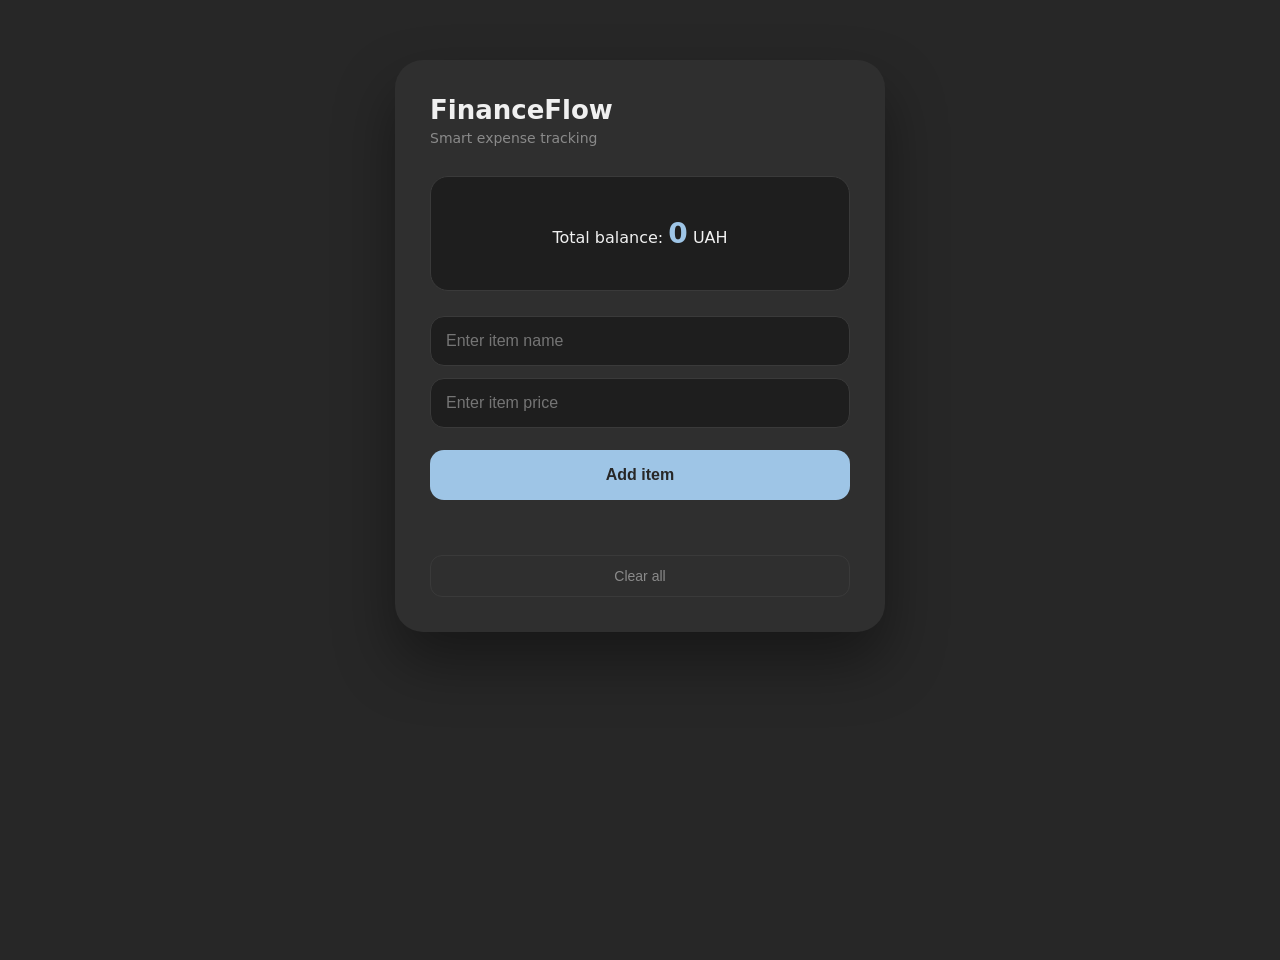
<file: index.html>
<!doctype html>
<html lang="en">
<head>
    <meta charset="UTF-8">
    <meta name="viewport"
          content="width=device-width, user-scalable=no, initial-scale=1.0, maximum-scale=1.0, minimum-scale=1.0">
    <meta http-equiv="X-UA-Compatible" content="ie=edge">
    <title>FinanceFlow</title>
    <link rel="stylesheet" href="style.css">
</head>
<body>

<div class="app-container">
    <header>
        <h1 data-key="title">FinanceFlow</h1>
        <p class="subtitle" data-key="subtitle">Smart expense tracking</p>
    </header>

    <div class="balance-card">
        <p><span data-key="total">Total balance</span>: <span id="total-amount">0</span> UAH</p>
    </div>

    <div class="input-section">
        <input type="text" id="item-name" placeholder="Enter item name" data-key="input-name">
        <input type="number" id="item-price" placeholder="Enter item price" data-key="input-price">
        <button id="add-item" data-key="add-item">Add item</button>
    </div>

    <ul id="expense-list">

    </ul>
    <div class="footer-actions">
        <button id="clear-all" class="clear-all">Clear all</button>
    </div>
</div>
<script src="script.js"></script>

</body>
</html>
</file>
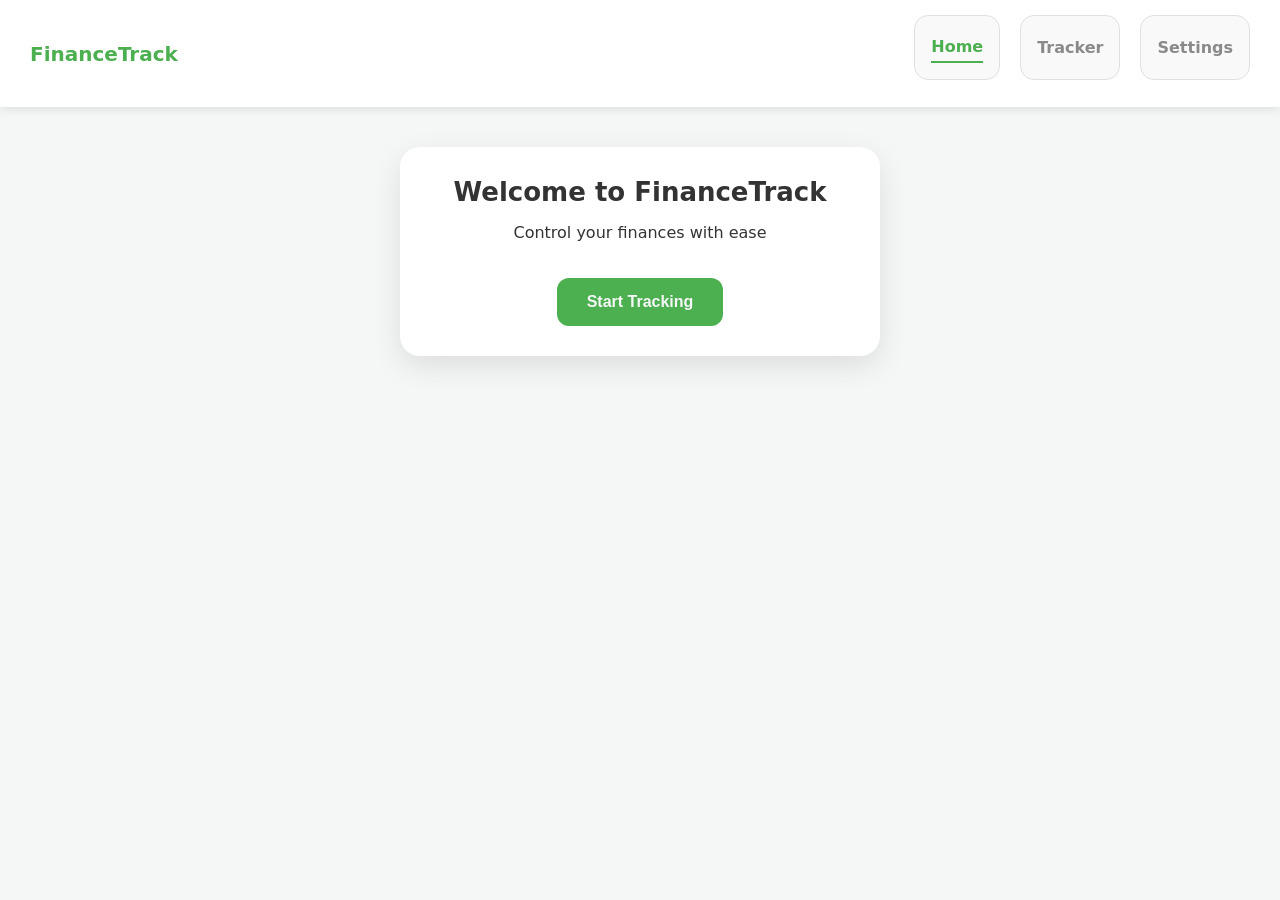
<file: public/index.html>
<!doctype html>
<html lang="en">
<head>
    <meta charset="UTF-8">
    <meta name="viewport"
          content="width=device-width, user-scalable=no, initial-scale=1.0, maximum-scale=1.0, minimum-scale=1.0">
    <meta http-equiv="X-UA-Compatible" content="ie=edge">
    <title>FinanceTrack</title>
    <link rel="stylesheet" href="css/style.css">
</head>
<body>

<nav id="main-nav">
    <div class="logo">FinanceTrack</div>
    <ul class="nav-links">
        <li><a href="#" class="nav-btn active" data-target="screen-welcome">Home</a></li>
        <li><a href="#" class="nav-btn" data-target="screen-tracker">Tracker</a></li>
        <li><a href="#" class="nav-btn" data-target="screen-settings">Settings</a></li>
    </ul>
</nav>

<div id="screen-welcome" class="screen active">
    <h1>Welcome to FinanceTrack</h1>
    <p>Control your finances with ease</p>
    <button id="start-app">Start Tracking</button>
</div>

<div id="screen-tracker" class="screen">

    <div id="setup-screen" class="setup-overlay">
        <div class="setup-card">
            <h2>Welcome to FinanceTrack</h2>
            <p>Lets set up starting balance</p>
            <input type="number" id="initial-balance" placeholder="Enter amount">
            <button id="start-setup">Start Tracking</button>
        </div>
    </div>

    <div class="app-container">
        <header>
            <h1 data-key="title">FinanceTrack</h1>
            <p class="subtitle" data-key="subtitle">Smart expense tracking</p>
        </header>

        <div class="balance-card">
            <p><span data-key="total">Total balance</span>: <span id="total-amount">0</span> UAH</p>
        </div>

        <div class="exchange-rates">
            <div class="rate-badge">
                USD: <span id="rate-usd">...</span> ₴
            </div>
            <div class="rate-badge">
                EUR: <span id="rate-eur">...</span> ₴
            </div>
        </div>

        <div class="input-section">
            <input type="text" id="item-name" placeholder="Enter item name" data-key="input-name">

            <div class="price-input-group">
                <input type="number" id="item-price" placeholder="Enter item price">
                <button id="open-calc-btn" type="button">Calc</button>
            </div>

            <select id="item-type">
                <option value="expense">Expenses</option>
                <option value="income">Incomes</option>
            </select>

            <button id="add-item" data-key="add-item">Add item</button>
        </div>

        <button id="toggle-history" class="history-tab">History</button>

        <div id="sidebar-overlay" class="sidebar-overlay"></div>

        <aside id="history-sidebar" class="sidebar">
            <div class="sidebar-header">
                <h2>Transactions</h2>
                <button id="close-sidebar" class="close-sidebar">&times;</button>
            </div>

            <div class="sort-section">
                <select id="sort-by">
                    <option value="newest">Newest first</option>
                    <option value="oldest">Oldest first</option>
                    <option value="highest">Highest first</option>
                    <option value="lowest">Lowest first</option>
                </select>
            </div>

            <ul id="expense-list"></ul>

            <div class="footer-actions">
                <div class="export-group">
                    <select id="export-format">
                        <option value="csv">Excel(.csv)</option>
                        <option value="txt">Text(.txt)</option>
                    </select>
                    <button id="export-btn" type="button">Export</button>
                </div>

                <button id="clear-all" class="clear-all">Clear all</button>
            </div>
        </aside>
    </div> </div>
<div id="screen-settings" class="screen">
    <h2>Settings</h2>
    <div class="setting-item">
        <span>Dark theme</span>
        <label class="theme-switch">
            <input type="checkbox" id="theme-toggle">
            <span class="slider"></span>
        </label>
    </div>
</div>

<dialog id="calc-dialog" class="calc-modal">
    <input type="text" id="calc-display" readonly>
    <div class="calc-grid">
        <button class="c-btn">7</button>
        <button class="c-btn">8</button>
        <button class="c-btn">9</button>
        <button class="c-btn">/</button>
        <button class="c-btn">4</button>
        <button class="c-btn">5</button>
        <button class="c-btn">6</button>
        <button class="c-btn">*</button>
        <button class="c-btn">1</button>
        <button class="c-btn">2</button>
        <button class="c-btn">3</button>
        <button class="c-btn">-</button>
        <button class="c-btn">C</button>
        <button class="c-btn">0</button>
        <button class="c-btn">=</button>
        <button class="c-btn">+</button>
    </div>
    <div class="calc-actions">
        <button id="calc-apply">Apply</button>
        <button id="calc-close">Close</button>
    </div>
</dialog>

<script type="module" src="js/app.js"></script>

</body>
</html>
</file>
<file: style.css>
:root {
    --bg-color: #272727;
    --card-bg: #2f2f2f;
    --input-bg: #1e1e1e;
    --accent-color: #9ec5e6;
    --text-main: #f0f0f0;
    --text-secondary: #8a8a8a;
    --border-color: #3a3a3a;
    --danger-color: #ff6b6b;
}

body {
    background-color: var(--bg-color);
    color: var(--text-main);
    font-family: 'Segoe UI', system-ui, -apple-system, sans-serif;
    display: flex;
    justify-content: center;
    align-items: flex-start;
    min-height: 100vh;
    margin: 0;
    padding-top: 60px;
}

.app-container {
    width: 90%;
    max-width: 420px;
    background: var(--card-bg);
    padding: 35px;
    border-radius: 28px;
    box-shadow: 0 30px 60px rgba(0,0,0,0.4);
}

h1 { margin: 0; font-size: 26px; color: var(--text-main); font-weight: 600; }
.subtitle { color: var(--text-secondary); margin: 5px 0 30px 0; font-size: 14px; }

.balance-card {
    background: var(--input-bg);
    padding: 24px;
    border-radius: 18px;
    border: 1px solid var(--border-color);
    margin-bottom: 25px;
    text-align: center;
}

#total-amount {
    font-weight: 700;
    font-size: 28px;
    color: var(--accent-color);
}

.input-section {
    display: flex;
    flex-direction: column;
    gap: 12px;
}

input {
    background: var(--input-bg);
    border: 1px solid var(--border-color);
    padding: 15px;
    border-radius: 14px;
    color: white;
    font-size: 16px;
    transition: border-color 0.2s;
}

input:focus {
    outline: none;
    border-color: var(--accent-color);
}

button#add-item {
    background: var(--accent-color);
    color: var(--bg-color);
    border: none;
    padding: 16px;
    border-radius: 14px;
    font-weight: 700;
    font-size: 16px;
    cursor: pointer;
    transition: all 0.2s;
    margin-top: 10px;
}

button#add-item:hover { opacity: 0.9; transform: translateY(-1px); }

.clear-all {
    background: transparent;
    border: 1px solid var(--border-color);
    color: var(--text-secondary);
    width: 100%;
    padding: 12px;
    border-radius: 12px;
    margin-top: 25px;
    cursor: pointer;
    font-size: 14px;
    transition: all 0.2s;
}

.clear-all:hover {
    color: var(--danger-color);
    border-color: var(--danger-color);
    background: rgba(255, 107, 107, 0.05);
}

ul { list-style: none; padding: 0; margin-top: 30px; }

li {
    background: var(--input-bg);
    margin-bottom: 12px;
    padding: 16px;
    border-radius: 14px;
    display: flex;
    justify-content: space-between;
    align-items: center;
    border: 1px solid transparent;
    animation: fadeIn 0.3s ease;
}

li:hover { border-color: var(--border-color); }

.li-actions {
    display: flex;
    align-items: center;
    gap: 15px;
}

.delete-btn {
    background: rgba(255, 107, 107, 0.1);
    color: var(--danger-color);
    border: 1px solid rgba(255, 107, 107, 0.2);
    padding: 6px 12px;
    border-radius: 8px;
    font-size: 12px;
    font-weight: 600;
    cursor: pointer;
    transition: all 0.2s;
}

.delete-btn:hover {
    background: var(--danger-color);
    color: var(--bg-color);
    transform: scale(1.05);
}

.footer-actions {
    margin-top: 20px;
}

@keyframes fadeIn {
    from { opacity: 0; transform: translateY(10px); }
    to { opacity: 1; transform: translateY(0); }
}
</file>
<file: public/css/style.css>
:root {
    --bg-color: #f4f7f6;
    --card-bg: #ffffff;
    --input-bg: #f9f9f9;
    --accent-color: #4CAF50;
    --text-main: #333333;
    --text-secondary: #8a8a8a;
    --border-color: #e0e0e0;
    --danger-color: #ff6b6b;
    --nav-bg: #ffffff;
    --primary-color: #4CAF50;
}

[data-theme="dark"] {
    --bg-color: #272727;
    --card-bg: #2f2f2f;
    --input-bg: #1e1e1e;
    --accent-color: #9ec5e6;
    --text-main: #f0f0f0;
    --text-secondary: #8a8a8a;
    --border-color: #3a3a3a;
    --danger-color: #ff6b6b;
    --nav-bg: #222222;
    --primary-color: #9ec5e6;
}

body {
    background-color: var(--bg-color);
    color: var(--text-main);
    font-family: 'Segoe UI', system-ui, -apple-system, sans-serif;
    margin: 0;
    padding: 0;
    min-height: 100vh;
    transition: background-color 0.3s ease, color 0.3s ease;
}

#main-nav {
    display: flex;
    justify-content: space-between;
    align-items: center;
    background-color: var(--nav-bg);
    padding: 15px 30px;
    box-shadow: 0 2px 10px rgba(0,0,0,0.1);
    margin-bottom: 20px;
    transition: background-color 0.3s ease;
}

.logo {
    font-size: 20px;
    font-weight: 800;
    color: var(--accent-color);
}

.nav-links {
    list-style: none;
    display: flex;
    gap: 20px;
    margin: 0;
    padding: 0;
}

.nav-links a {
    text-decoration: none;
    color: var(--text-secondary);
    font-weight: 600;
    padding: 5px 0;
    transition: color 0.3s;
}

.nav-links a:hover {
    color: var(--text-main);
}

.nav-links a.active {
    color: var(--accent-color);
    border-bottom: 2px solid var(--accent-color);
}

.screen {
    display: none;
    animation: fadeIn 0.4s ease;
    padding: 0 20px;
}

.screen.active {
    display: block;
}

#screen-welcome, #screen-settings {
    background: var(--card-bg);
    max-width: 420px;
    margin: 40px auto;
    padding: 30px;
    border-radius: 20px;
    text-align: center;
    box-shadow: 0 10px 30px rgba(0, 0, 0, 0.1);
}

#start-app {
    background: var(--accent-color);
    color: var(--bg-color);
    border: none;
    padding: 15px 30px;
    border-radius: 12px;
    font-weight: 700;
    font-size: 16px;
    cursor: pointer;
    margin-top: 20px;
    transition: transform 0.2s;
}

#start-app:hover {
    transform: translateY(-2px);
}

.app-container {
    width: 100%;
    max-width: 420px;
    margin: 0 auto 40px auto;
    background: var(--card-bg);
    padding: 35px;
    border-radius: 28px;
    box-shadow: 0 20px 50px rgba(0, 0, 0, 0.2);
    box-sizing: border-box;
}

h1 {
    margin: 0;
    font-size: 26px;
    color: var(--text-main);
    font-weight: 600;
}

.subtitle {
    color: var(--text-secondary);
    margin: 5px 0 30px 0;
    font-size: 14px;
}

.balance-card {
    background: var(--input-bg);
    padding: 24px;
    border-radius: 18px;
    border: 1px solid var(--border-color);
    margin-bottom: 25px;
    text-align: center;
}

#total-amount {
    font-weight: 700;
    font-size: 28px;
    color: var(--accent-color);
}

.input-section {
    display: flex;
    flex-direction: column;
    gap: 12px;
}

input {
    background: var(--input-bg);
    border: 1px solid var(--border-color);
    padding: 15px;
    border-radius: 14px;
    color: var(--text-main);
    font-size: 16px;
    transition: border-color 0.2s;
}

select {
    background: var(--input-bg);
    border: 1px solid var(--border-color);
    padding: 14px;
    border-radius: 12px;
    color: var(--text-main);
    font-size: 16px;
    outline: none;
    cursor: pointer;
    appearance: none;
}

select:focus, input:focus {
    outline: none;
    border-color: var(--accent-color);
}

button#add-item {
    background: var(--accent-color);
    color: var(--bg-color);
    border: none;
    padding: 16px;
    border-radius: 14px;
    font-weight: 700;
    font-size: 16px;
    cursor: pointer;
    transition: all 0.2s;
    margin-top: 10px;
}

button#add-item:hover {
    opacity: 0.9;
    transform: translateY(-1px);
}

.setting-item {
    display: flex;
    align-items: center;
    justify-content: space-between;
    padding: 15px 20px;
    background-color: var(--input-bg);
    border-radius: 12px;
    border: 1px solid var(--border-color);
    margin-top: 20px;
}

.theme-switch {
    position: relative;
    display: inline-block;
    width: 50px;
    height: 26px;
}

.theme-switch input {
    opacity: 0;
    width: 0;
    height: 0;
}

.slider {
    position: absolute;
    cursor: pointer;
    top: 0; left: 0; right: 0; bottom: 0;
    background-color: #ccc;
    transition: 0.4s;
    border-radius: 26px;
}

.slider:before {
    position: absolute;
    content: "";
    height: 18px; width: 18px;
    left: 4px; bottom: 4px;
    background-color: white;
    transition: 0.4s;
    border-radius: 50%;
}

input:checked + .slider {
    background-color: var(--accent-color);
}

input:checked + .slider:before {
    transform: translateX(24px);
}

.clear-all {
    background: transparent;
    border: 1px solid var(--border-color);
    color: var(--text-secondary);
    width: 100%;
    padding: 12px;
    border-radius: 12px;
    margin-top: 25px;
    cursor: pointer;
    font-size: 14px;
    transition: all 0.2s;
}

.clear-all:hover {
    color: var(--danger-color);
    border-color: var(--danger-color);
    background: rgba(255, 107, 107, 0.05);
}

ul {
    list-style: none;
    padding: 0;
    margin-top: 30px;
}

li, #expense-list li {
    background: var(--input-bg);
    margin-bottom: 12px;
    padding: 16px;
    border-radius: 14px;
    display: flex;
    justify-content: space-between;
    align-items: center;
    border: 1px solid var(--border-color);
    animation: fadeIn 0.3s ease;
}

.li-actions {
    display: flex;
    align-items: center;
    gap: 15px;
}

.delete-btn {
    background: rgba(255, 107, 107, 0.1);
    color: var(--danger-color);
    border: 1px solid rgba(255, 107, 107, 0.2);
    padding: 6px 12px;
    border-radius: 8px;
    font-size: 12px;
    font-weight: 600;
    cursor: pointer;
    transition: all 0.2s;
}

.delete-btn:hover {
    background: var(--danger-color);
    color: var(--bg-color);
    transform: scale(1.05);
}

.setup-overlay {
    position: fixed;
    top: 0; left: 0; width: 100%; height: 100%;
    background: rgba(0, 0, 0, 0.7);
    backdrop-filter: blur(5px);
    display: flex;
    justify-content: center;
    align-items: center;
    z-index: 1000;
    transition: opacity 0.5s ease;
}

.setup-card {
    background: var(--card-bg);
    padding: 40px;
    border-radius: 28px;
    text-align: center;
    box-shadow: 0 20px 50px rgba(0, 0, 0, 0.5);
    max-width: 350px;
    width: 90%;
}

.setup-card h2 { color: var(--accent-color); margin-bottom: 10px; }
.setup-card p { color: var(--text-secondary); margin-bottom: 25px; }
.setup-card input { width: 100%; margin-bottom: 20px; box-sizing: border-box; }

#start-setup {
    background-color: var(--accent-color);
    color: var(--bg-color);
    font-weight: 700;
    border: none;
    padding: 15px 30px;
    border-radius: 12px;
    cursor: pointer;
    width: 100%;
    transition: transform 0.2s;
}
#start-setup:hover { transform: translateY(-2px); }

.income-color { color: #4ade80 !important; }
.expense-color { color: #f87171 !important; }

@keyframes fadeIn {
    from { opacity: 0; transform: translateY(10px); }
    to { opacity: 1; transform: translateY(0); }
}

.sort-section {
    display: flex;
    justify-content: flex-end;
    margin-top: 20px;
    margin-bottom: 15px;
}

#sort-by {
    background-color: var(--input-bg);
    padding: 8px 32px 8px 12px;
    font-size: 13px;
    background-image: url("data:image/svg+xml;charset=UTF-8,%3csvg xmlns='http://www.w3.org/2000/svg' viewBox='0 0 24 24' fill='none' stroke='%238a8a8a' stroke-width='2' stroke-linecap='round' stroke-linejoin='round'%3e%3cpolyline points='6 9 12 15 18 9'%3e%3c/polyline%3e%3c/svg%3e");
    background-repeat: no-repeat;
    background-position: right 10px center;
    background-size: 14px;
}

.exchange-rates {
    display: flex;
    justify-content: center;
    gap: 15px;
    margin-top: 15px;
}

.rate-badge {
    background: var(--input-bg);
    color: var(--text-secondary);
    padding: 6px 12px;
    border-radius: 8px;
    font-size: 14px;
    border: 1px solid var(--border-color);
}

.rate-badge span { color: var(--accent-color); font-weight: bold; }

/* --- КАЛЬКУЛЯТОР --- */
.price-input-group {
    display: flex;
    gap: 10px;
    margin-bottom: 15px;
}

.price-input-group input { margin-bottom: 0; flex-grow: 1; }

#open-calc-btn {
    padding: 0 15px;
    background: var(--input-bg);
    border: 1px solid var(--border-color);
    border-radius: 8px;
    color: var(--text-secondary);
    cursor: pointer;
}

#open-calc-btn:hover {
    background: var(--border-color);
    color: var(--accent-color);
}

.calc-modal {
    background: var(--card-bg);
    border: 1px solid var(--border-color);
    border-radius: 12px;
    padding: 15px;
    width: 240px;
}

.calc-modal::backdrop { background: rgba(0, 0, 0, 0.7); }

#calc-display {
    width: 100%;
    background: var(--input-bg);
    color: var(--text-main);
    border: 1px solid var(--border-color);
    border-radius: 8px;
    padding: 10px;
    font-size: 20px;
    text-align: right;
    margin-bottom: 10px;
    box-sizing: border-box;
}

.calc-grid {
    display: grid;
    grid-template-columns: repeat(4, 1fr);
    gap: 5px;
    margin-bottom: 10px;
}

.c-btn {
    background: var(--input-bg);
    color: var(--text-main);
    border: 1px solid var(--border-color);
    padding: 10px 0;
    border-radius: 6px;
    cursor: pointer;
    font-size: 16px;
}
.c-btn:hover { background: var(--border-color); }

.calc-actions { display: flex; gap: 10px; }
.calc-actions button { flex: 1; padding: 10px; border-radius: 6px; border: none; cursor: pointer; font-weight: bold; }
#calc-apply { background: var(--accent-color); color: var(--bg-color); }
#calc-close { background: var(--border-color); color: var(--text-secondary); }

.history-tab {
    position: fixed;
    right: 0; top: 50%; transform: translateY(-50%);
    background: var(--card-bg);
    color: var(--text-secondary);
    border: 1px solid var(--border-color);
    border-right: none;
    padding: 15px 10px;
    border-radius: 8px 0 0 8px;
    cursor: pointer; z-index: 900;
    font-weight: bold; transition: 0.2s;
    writing-mode: vertical-rl;
    text-orientation: mixed;
}

.history-tab:hover { background: var(--border-color); color: var(--accent-color); }

.sidebar-overlay {
    position: fixed; top: 0; left: 0; width: 100%; height: 100%;
    background: rgba(0, 0, 0, 0.6);
    z-index: 950; opacity: 0; pointer-events: none; transition: opacity 0.3s;
}
.sidebar-overlay.active { opacity: 1; pointer-events: all; }

.sidebar {
    position: fixed; top: 0; right: -350px;
    width: 320px; height: 100vh;
    background: var(--card-bg);
    border-left: 1px solid var(--border-color);
    box-shadow: -5px 0 20px rgba(0, 0, 0, 0.5);
    padding: 20px; box-sizing: border-box;
    transition: right 0.3s cubic-bezier(0.4, 0, 0.2, 1);
    z-index: 1000; display: flex; flex-direction: column;
}

.sidebar.open { right: 0; }
.sidebar-header { display: flex; justify-content: space-between; align-items: center; margin-bottom: 20px; }
.sidebar-header h2 { margin: 0; font-size: 20px; color: var(--text-main); }
.close-sidebar { background: none; border: none; color: var(--text-secondary); font-size: 28px; cursor: pointer; padding: 0; }
.close-sidebar:hover { color: var(--text-main); }

#expense-list { flex-grow: 1; overflow-y: auto; margin-bottom: 15px; margin-top: 10px; padding-right: 5px; }
#expense-list::-webkit-scrollbar { width: 6px; }
#expense-list::-webkit-scrollbar-thumb { background: var(--border-color); border-radius: 4px; }

.export-group { display: flex; gap: 10px; margin-bottom: 15px; margin-top: 10px; }
#export-format {
    flex-grow: 1;
    background-color: var(--input-bg);
    background-image: url("data:image/svg+xml;charset=UTF-8,%3csvg xmlns='http://www.w3.org/2000/svg' viewBox='0 0 24 24' fill='none' stroke='%238a8a8a' stroke-width='2' stroke-linecap='round' stroke-linejoin='round'%3e%3cpolyline points='6 9 12 15 18 9'%3e%3c/polyline%3e%3c/svg%3e");
    background-repeat: no-repeat;
    background-position: right 12px center;
    background-size: 14px;
}
#export-btn {
    background-color: var(--input-bg);
    color: var(--accent-color);
    border: 1px solid var(--border-color);
    padding: 0 20px;
    border-radius: 12px;
    cursor: pointer;
    font-weight: 600;
}
#export-btn:hover {
    background-color: var(--accent-color);
    color: var(--bg-color);
}
</file>
